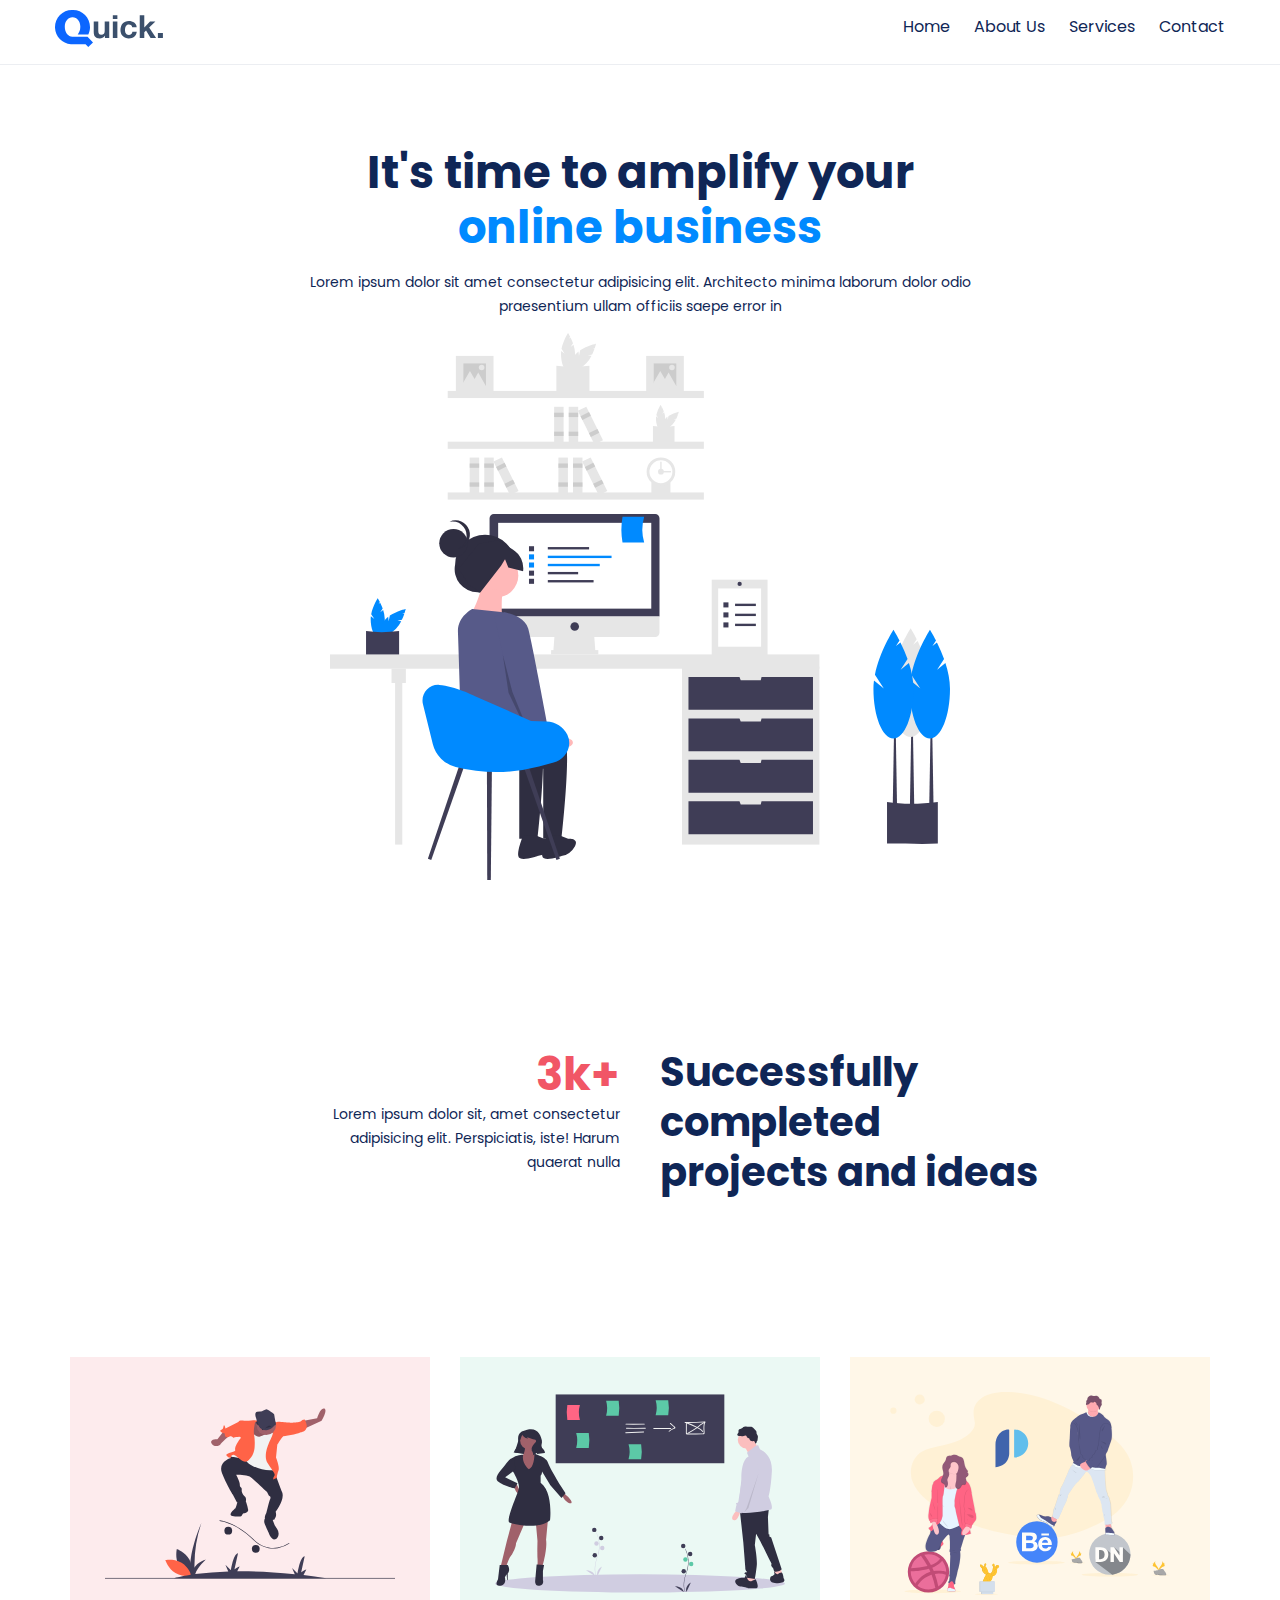
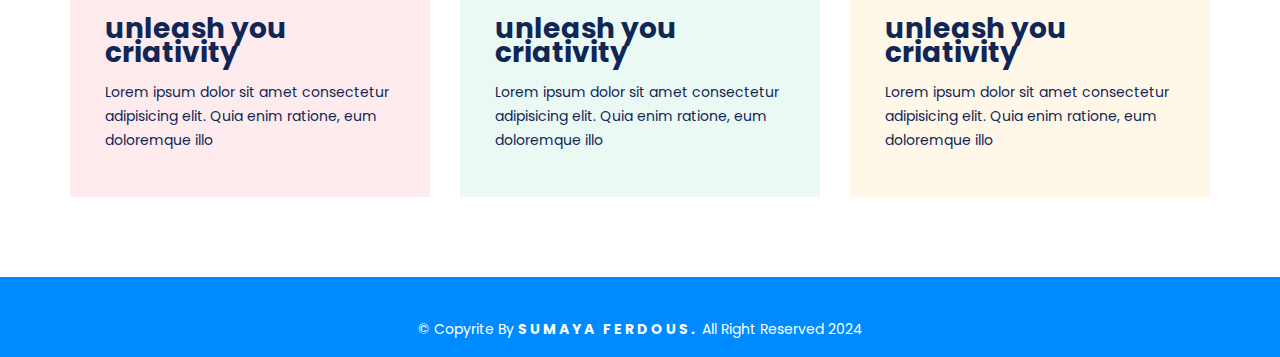
<file: index.html>
<!DOCTYPE html>
<html lang="en">
<head>
    <meta charset="UTF-8">
    <meta name="viewport" content="width=device-width, initial-scale=1.0">
    <title>Quick | Home</title>
    <!-- Google fonts -->
    <link href="https://fonts.googleapis.com/css2?family=Kanit:ital,wght@0,100;0,200;0,300;0,400;0,500;0,600;0,700;0,800;0,900;1,100;1,200;1,300;1,400;1,500;1,600;1,700;1,800;1,900&family=Poppins:ital,wght@0,100;0,200;0,300;0,400;0,500;0,600;0,700;0,800;0,900;1,100;1,200;1,300;1,400;1,500;1,600;1,700;1,800;1,900&family=Roboto:ital,wght@0,100;0,300;0,400;0,500;0,700;0,900;1,100;1,300;1,400;1,500;1,700;1,900&family=Rubik+Wet+Paint&display=swap" rel="stylesheet">
    <!-- Main CSS -->
     <link rel="stylesheet" href="assets/css/style.css">
     <!-- Responsive CSS -->
      <link rel="stylesheet" href="assets/css/responsive.css">
</head>
<body>

    <header class="header-area">
        <div class="container">
            <div class="row">
                <div class="header fix">
                    <div class="col-6 logo">
                        <a href="index.html">
                            <img src="assets/images/quick/dark.svg" alt="">
                        </a>
                    </div>
                    <div class="col-6 menu">
                        <ul >
                            <li><a href="index.html">home</a></li>
                            <li><a href="about.html">About us</a></li>
                            <li><a href="#">services</a></li>
                            <li><a href="contact.html">contact</a></li>
                        </ul>
                    </div>
                </div>
            </div>
        </div>
    </header>


   <!-- Banner Area Star -->
    <section class="banner-area pt-80 pb-80">
        <div class="container">
            <div class="row fix">
                <div class="col-12">
                    <div class="banner">
                    <h1>It's time to amplify your <br> <span>online business</span></h1>
                    <p>Lorem ipsum dolor sit amet consectetur adipisicing elit. Architecto minima laborum dolor odio <br>  praesentium ullam officiis saepe error in </p>
                    <img src="assets/images/quick/illustration-1.svg" alt="">
                    </div>
                </div>
            </div>
        </div>
    </section>
   <!-- Banner Area end -->

   <!-- Success rate area start -->
    <section class="success-area pt-80 pb-80">
        <div class="container">
            <div class="row fix">
                <div class="col-6">
                    <div class="success-left">
                        <h1>3k+</h1>
                        <p>Lorem ipsum dolor sit, amet consectetur <br> adipisicing elit. Perspiciatis, iste! Harum <br> quaerat nulla </p>
                    </div>
                </div>
                <div class="col-6">
                    <div class="success-right">
                        <h1>Successfully <br> completed <br> projects and ideas</h1>
                    </div>
                </div>
            </div>
        </div>
    </section>
   <!-- Success rate area end -->

   <!-- Feature Ares start -->
    <section class="feature-area pt-80 pb-80">
        <div class="container">
            <div class="row fix">
                <div class="col-4">
                    <div class="single-feature feature-bg-1">
                        <img src="assets/images/quick/illustration-5.svg" alt="">
                        <h1>unleash you criativity</h1>
                        <p>Lorem ipsum dolor sit amet consectetur adipisicing elit. Quia enim ratione, eum doloremque illo</p>
                    </div>
                </div> 
                <div class="col-4">
                    <div class="single-feature feature-bg-2">
                        <img src="assets/images/quick/illustration-6.svg" alt="">
                        <h1>unleash you criativity</h1>
                        <p>Lorem ipsum dolor sit amet consectetur adipisicing elit. Quia enim ratione, eum doloremque illo </p>
                    </div>
                </div> 
                <div class="col-4">
                    <div class="single-feature feature-bg-3">
                        <img src="assets/images/quick/illustration-7.svg" alt="">
                        <h1>unleash you criativity</h1>
                        <p>Lorem ipsum dolor sit amet consectetur adipisicing elit. Quia enim ratione, eum doloremque illo</p>
                    </div>
                </div>
            </div>
        </div>
    </section>
   <!-- Feature Ares end -->

   <!-- Footer area start -->

   <footer class="footer-area">
    <div class="container">
        <div class="row">
            <div class="col-12">
                <p>&copy copyrite by <span>Sumaya Ferdous.</span> all right reserved 2024</p>
            </div>
        </div>
    </div>
   </footer>

   <!-- Footer area end -->


</body>
</html>
</file>
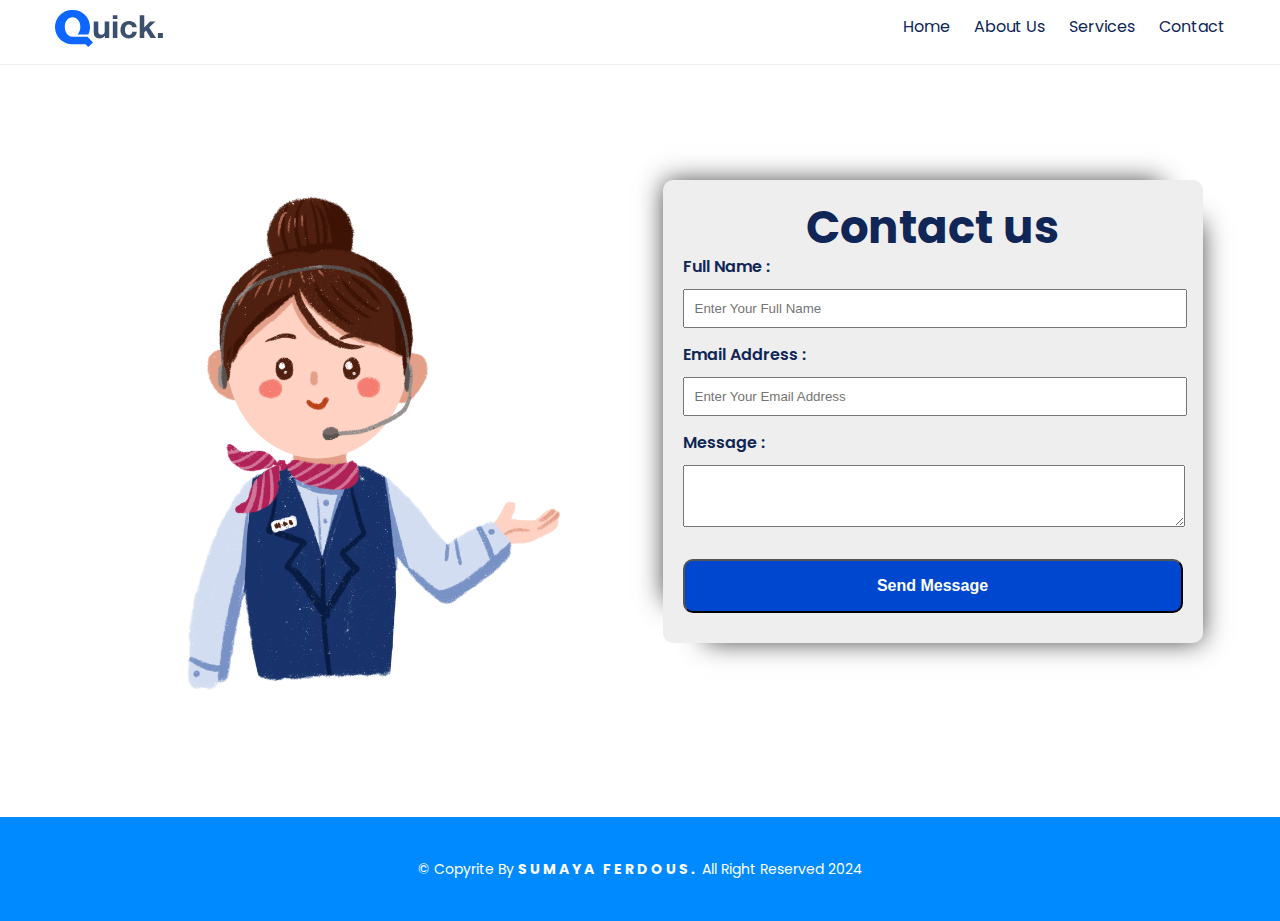
<file: contact.html>
<!DOCTYPE html>
<html lang="en">
<head>
    <meta charset="UTF-8">
    <meta name="viewport" content="width=device-width, initial-scale=1.0">
    <title>Quick | About</title>
    <!-- Google fonts -->
    <link href="https://fonts.googleapis.com/css2?family=Kanit:ital,wght@0,100;0,200;0,300;0,400;0,500;0,600;0,700;0,800;0,900;1,100;1,200;1,300;1,400;1,500;1,600;1,700;1,800;1,900&family=Poppins:ital,wght@0,100;0,200;0,300;0,400;0,500;0,600;0,700;0,800;0,900;1,100;1,200;1,300;1,400;1,500;1,600;1,700;1,800;1,900&family=Roboto:ital,wght@0,100;0,300;0,400;0,500;0,700;0,900;1,100;1,300;1,400;1,500;1,700;1,900&family=Rubik+Wet+Paint&display=swap" rel="stylesheet">
    <!-- Main CSS -->
     <link rel="stylesheet" href="assets/css/style.css">
     <!-- Responsive CSS -->
      <link rel="stylesheet" href="assets/css/responsive.css">
</head>
<body>

    <header class="header-area">
        <div class="container">
            <div class="row">
                <div class="header fix">
                    <div class="col-6 logo">
                        <a href="index.html">
                            <img src="assets/images/quick/dark.svg" alt="">
                        </a>
                    </div>
                    <div class="col-6 menu">
                        <ul >
                            <li><a href="index.html">home</a></li>
                            <li><a href="about.html">About us</a></li>
                            <li><a href="#">services</a></li>
                            <li><a href="contact.html">contact</a></li>
                        </ul>
                    </div>
                </div>
            </div>
        </div>
    </header>

    <!-- Contact Form -->
     <section class="contact-form pt-80 pb-80">
        <div class="container">
            <div class="row fix">
                <div class="contact">
                    <div class="col-6">
                        <img src="assets/images/contact.png" alt="">
                    </div>
                    <div class="col-6">
                        <div class="reg-form-inner">
                            <h1>Contact us</h1>
                            <div class="form-contant">
                                <label for="">full name :</label>
                                <input class="contant-width" type="text" placeholder="enter your full name">
                            </div>
                            <div class="form-contant">
                                <label for="">email address :</label>
                                <input class="contant-width" type="email" placeholder="enter your email address">
                            </div>
                            <div class="form-contant">
                                <label for="">message :</label>
                                <textarea name="" id="" rows="4" cols="50"></textarea>
                            </div>
                            <div class="form-control">
                                <input type="submit" value="send message" class="btn">
                            </div>
                         </div>
                    </div>
                </div>
            </div>
        </div>
     </section>


   <!-- Footer area start -->

   <footer class="footer-area">
    <div class="container">
        <div class="row fix">
            <div class="col-12">
                <p>&copy copyrite by <span>Sumaya Ferdous.</span> all right reserved 2024</p>
            </div>
        </div>
    </div>
   </footer>

   <!-- Footer area end -->


</body>
</html>
</file>
<file: assets/css/style.css>
/* 1 .Common codes */
*{
    padding: 0;
    margin: 0;
}
body{
    font-size: 14px;
    line-height: 24px;
    font-family: "Poppins", sans-serif;
    color: #0F2656;
}
a{
    text-decoration: none;
}
ul{
    list-style: none;
}
.pt-80{
    padding-top: 80px;
}
.pb-80{
    padding-bottom: 80px;
}
.container{
    width: 1170px;
    margin: 0 auto;
}
.row{
    width: 100%;
}
/* Fixing overflow */
.fix:before, .fix:after{
    content: "";
    display: table;
    clear: both;
}

/* 2. Grid */
.col-1{
    width: 8.33%;
    float: left;
}
.col-2{
    width: 16.67%;
    float: left;
}
.col-3{
    width: 25%;
    float: left;
}
.col-4{
    width: 33.33%;
    float: left;
}
.col-5{
    width: 41.67%;
    float: left;
}
.col-6{
    width: 50%;
    float: left;
}
.col-7{
    width: 58.33%;
    float: left;
}
.col-8{
    width: 8.33%;
    float: left;
}
.col-9{
    width: 75%;
    float: left;
}
.col-10{
    width: 83.33%;
    float: left;
}
.col-11{
    width: 91.67%;
    float: left;
}
.col-12{
    width: 100%;
    float: left;
}


/* 3. Header area */
.header-area {
	width: 100%;
	border-bottom: 1px solid #ECEEF2;
	padding: 10px 0;
}
.logo a{
    display: block;
}
.menu{
  text-align: right;
}
.menu li {
	display: inline-block;
    margin-left: 20px;
    margin-top: 5px;
}
.menu li a{
    font-size: 16px;
    text-transform: capitalize;
    color:#0F2656 ;
}

 /* 4. Banner Area */
.banner{
    width: 100%;
    text-align: center;
}
.banner h1 {
	font-size: 45px;
	line-height: 55px;
	color: #0F2656;
}
.banner span{
    color: #008AFF;
}
.banner p{
    padding: 15px 0;
}
.banner img{
    width: 53%;
} 

/* Success rate area */
.success-left{
    text-align: right;
    margin-right: 20px;
}
.success-left h1{
    font-size: 45px;
	line-height: 55px;
	color: #F15666;
}
.success-right {
    margin-left: 20px;
}
.success-right h1{
    font-size: 40px;
	line-height: 50px;
	color: #0F2656;
}


/* Feature Area */
.single-feature{
    margin: 0 15px;
    padding: 35px;
}
.single-feature h1 {
	padding: 15px 0;
}
.single-feature p{
    padding-bottom: 10px;
}
.single-feature img {
	width: 100%;
	height: 203px;
	text-align: center;
}
.feature-bg-1{
    background-color: #FDEBED;
}
.feature-bg-2{
    background-color: #EBF9F4;
}
.feature-bg-3{
    background-color: #FFF7E8;
} 

/* Footer Area */
.footer-area{
    background-color: #008AFF;
    padding: 40px;
}
.footer-area p{
    text-align: center;
    color: #fff;
    text-transform: capitalize;
}
.footer-area span{
    text-transform: uppercase;
    font-weight: bold;
    letter-spacing: 3px;
}




/* About Page  */

.about-img img{
    width: 100%;
}
.about-content{
    padding: 0 35px;
}
.about-content h1{
    font-size: 45px;
	line-height: 55px;
	color: #0F2656;
    margin-bottom: 25px;
}
.about-content span{
	color: #008AFF;
}
.about-content p{
    padding: 15px 0;
    color: #333;
}
.about-content h4 {
	font-size: 24px;
	font-weight: 600;
	padding-top: 15px;
	line-height: 34px;
	color: #333;
}
.about-content-list i{
    background-color: #008AFF;
    font-size: 24px;
    color: #fff;
    height: 50px;
    width: 50px;
    line-height: 50px;
    text-align: center;
    border-radius: 50%;
    margin-right: 15px;
    cursor: pointer;
}
.about-content-list i:hover{
    border-radius: 0;
    transition: .3s ease-in;
}
.about-content-list p {
	font-size: 18px;
	line-height: 28px;
}

/* Contact Page */

.contact img{
    width: 100%;
}
.reg-form-inner{
    width: 500px;
    margin: 35px auto;
    background-color: #eee;
    padding: 20px;
    box-shadow: 20px 20px 25px -22px #333,
                 -20px -20px 25px -22px #333;
    border-radius: 10px;
}
.reg-form-inner h1{
    text-align: center;
    font-size: 45px;
	line-height: 55px;
	color: #0F2656;
}
.form-contant{
    margin-bottom: 15px;
}
.form-contant label{
    text-transform: capitalize;
    display: block;
    font-size: 16px;
    font-weight: 600;
    margin-bottom: 10px;
}
.form-contant input{
    padding: 10px;
    outline: none;  
    width: 96%; 
}
.form-contant input::placeholder{
    text-transform: capitalize;
}
textarea{
    width: 100%;
    outline: none;
}
.btn {
	text-transform: capitalize;
	padding: 16px 30px;
	font-size: 16px;
	font-weight: 600;
	margin: 10px auto;
    background-color: #0047CF;
    color: #fff;
    width: 100%;
    border-radius: 10px;
}
.btn:hover{
    background-color: #333;
    color: #fff;
    transition: .4s;
}
</file>
<file: assets/css/responsive.css>
/* CSS media queries for : Galaxy fold screen resolution : 279px to 319px */
@media (min-width : 279px) and (max-width : 319px) {
    .container {
        width: 90%;
        margin: 0 auto;
    }
    .pt-80{
        padding-top: 15px;
    }  
    .pb-80{
        padding-bottom: 15px;
    }
    body{
        font-size: 9px;
        line-height: 18px;
    }    
    /* 2. Grid */
    .col-4{
        width: 100%;
        float: left;
    }
    .col-6{
        width: 100%;
        float: left;
    }
    .col-12{
        width: 100%;
        float: left;
    }
    .logo{
        text-align: center;
    }
    .menu{
        text-align: center;
    }
    .menu li{
        margin-left: 5px;
    }
    .menu li a{
        font-size: 10px;
    }
    .banner h1 {
        font-size: 20px;
        line-height: 30px;
    }
    .banner p{
        padding: 5px;
    }
    .banner img{
        width: 50%;
    }
    .success-left{
        text-align: center;
    }
    .success-right {
        margin-left: 0;
    }
    .success-left h1{
        font-size: 20px;
        line-height: 30px;
    } 
    .success-right h1 {
        font-size: 20px;
        line-height: 30px;
        text-align: center;
        margin-top: 5px;
    }
    .single-feature h1 {
        padding: 2px 0;
    }
    .single-feature{
        padding: 5px;
        text-align: center;
        margin-bottom: 3px;
    }
    .single-feature img {
        width: 100%;
    }
    .footer-area {
        padding: 20px 2px;
    }

    /* About Page */
    .about-img {
        text-align: center;
    }
    .about-img img{
        width: 90%;
        margin-bottom: 10px;
    }
    .about-content h1 {
        font-size: 20px;
        line-height: 30px;
        margin-bottom: 10px;
    }
    .about-content h4 {
        font-size: 12px;
        font-weight: 600;
        padding-top: 5px;
        line-height: 24px;
    }
    .about-content-list p {
        font-size: 14px;
        line-height: 25px;
    }
    .about-content p {
        padding: 5px 0;
    }
    .about-content-list i {
        font-size: 18px;
        height: 40px;
        width: 40px;
        line-height: 40px;
        border-radius: 50%;
        margin-right: 10px;
    }

    /* Contact page */
    .reg-form-inner {
        width: 400px;
    }

}


/* --- Device : Most of the Smartphone Mobiles (portrait)
   --- Screen : 320px to 479px
*/
 
@media (min-width : 320px) and (max-width : 480px){
    .container {
        width: 90%;
        margin: 0 auto;
    }
    .pt-80{
        padding-top: 20px;
    }  
    .pb-80{
        padding-bottom: 20px;
    }
    body{
        font-size: 10px;
        line-height: 20px;
    }
    /* 2. Grid */
    .col-4{
        width: 100%;
        float: left;
    }
    .col-6{
        width: 100%;
        float: left;
    }
    .col-12{
        width: 100%;
        float: left;
    }
    .logo{
        text-align: center;
    }
    .menu{
        text-align: center;
    }
    .menu li{
        margin-left: 10px;
    }
    .menu li a{
        font-size: 11px;
    }
    .banner h1 {
        font-size: 25px;
        line-height: 1.7rem;
    }
    .banner p{
        padding: 10px;
    }
    .banner img{
        width: 60%;
    }
    .success-left{
        text-align: center;
    }
    .success-right {
        margin-left: 0;
    }
    .success-left h1{
        font-size: 25px;
        line-height: 1.7rem;
    } 
    .success-right h1 {
        font-size: 25px;
        line-height: 1.7rem;
        text-align: center;
        margin-top: 10px;
    }
    .single-feature h1 {
        padding: 5px 0;
    }
    .single-feature{
        padding: 8px;
        text-align: center;
        margin-bottom: 5px;
    }
    .single-feature img {
        width: 100%;
    }
    .footer-area {
        padding: 10px 0px;
    }

    /* About Page */
    .about-img {
        text-align: center;
    }
    .about-img img{
        width: 90%;
        margin-bottom: 15px;
    }
    .about-content h1 {
        font-size: 22px;
        line-height: 32px;
        margin-bottom: 15px;
    }
    .about-content h4 {
        font-size: 14px;
        font-weight: 600;
        padding-top: 5px;
        line-height: 26px;
    }
    .about-content-list p {
        font-size: 14px;
        line-height: 25px;
    }
    .about-content p {
        padding: 10px 0;
    }
    .about-content-list i {
        font-size: 18px;
        height: 40px;
        width: 40px;
        line-height: 40px;
        margin-right: 10px;
    }
    /* Contact page */
    .reg-form-inner {
        width: 230px;
    }
    .reg-form-inner h1{
        font-size: 25px;
        line-height: 35px;
    }
    .form-contant{
        margin-bottom: 5px;
    }
    .form-contant label{
        font-size: 11px;
        margin-bottom: 5px;
    }
    .form-contant input{
        padding: 5px;
    }
    .form-contant input::placeholder{
        font-size: 9px;
    }
    .btn {
        padding: 10px 0;
        font-size: 12px;
        margin: 5px auto;
    }

}


/* --- Device : Low Resolution Tablets, Mobiles (Landscape)
   --- Screen : 480px to 767px
*/

@media (min-width : 481px) and (max-width : 767px){
    .container {
        width: 90%;
        margin: 0 auto;
    }
    .pt-80{
        padding-top: 25px;
    }  
    .pb-80{
        padding-bottom: 25px;
    }
    body{
        font-size: 11px;
        line-height: 21px;
    }
    /* 2. Grid */
    .col-4{
        width: 100%;
        float: left;
    }
    .col-6{
        width: 100%;
        float: left;
    }
    .col-12{
        width: 100%;
        float: left;
    }
    .logo{
        text-align: center;
    }
    .menu{
        text-align: center;
    }
    .menu li{
        margin-left: 20px;
    }
    .menu li a{
        font-size: 12px;
    }
    .banner h1 {
        font-size: 27px;
        line-height: 37px;
    }
    .banner p{
        padding: 15px;
    }
    .banner img{
        width: 70%;
    }
    .success-left{
        text-align: center;
    }
    .success-right {
        margin-left: 0;
    }
    .success-left h1{
        font-size: 27px;
        line-height: 37px;
    } 
    .success-right h1 {
        font-size: 27px;
        line-height: 37px;
        text-align: center;
        margin-top: 15px;
    }
    .single-feature h1 {
        padding: 10px 0;
    }
    .single-feature{
        padding: 15px;
        text-align: center;
        margin-bottom: 10px;
    }
    .single-feature img {
        width: 100%;
    }
    .footer-area {
        padding: 25px 5px;
    }
    /* About Page */
    .about-img {
        text-align: center;
    }
    .about-img img{
        width: 90%;
        margin-bottom: 20px;
    }
    .about-content h1 {
        font-size: 24px;
        line-height: 34px;
        margin-bottom: 20px;
    }
    .about-content h4 {
        font-size: 14px;
        padding-top: 5px;
        line-height: 26px;
    }
    .about-content-list p {
        font-size: 14px;
        line-height: 25px;
    }
    .about-content p {
        padding: 10px 0;
    }
    .about-content-list i {
        font-size: 18px;
        height: 40px;
        width: 40px;
        line-height: 40px;
        border-radius: 50%;
        margin-right: 10px;
    }

    /* Contact page */
    .reg-form-inner {
        width: 400px;
    }
}


/* --- Device : Tablets, Ipads (portrait)
   --- Screen : 768px to 1024px
*/
@media (min-width : 768px) and (max-width : 1024px){
    .container {
        width: 85%;
        margin: 0 auto;
    }
    .pt-80{
        padding-top: 30px;
    }  
    .pb-80{
        padding-bottom: 30px;
    }
    /* 2. Grid */
    .col-4{
        width: 100%;
        float: left;
    }
    .col-6{
        width: 100%;
        float: left;
    }
    .col-12{
        width: 100%;
        float: left;
    }
    .logo{
        text-align: center;
    }
    .menu{
        text-align: center;
    }
    .menu li{
        margin-left: 25px;
    }
    .menu li a{
        font-size: 14px;
    }
    .banner h1 {
        font-size: 30px;
        line-height: 40px;
    }
    .banner p{
        padding: 20px;
    }
    .banner img{
        width: 80%;
    }
    .success-left{
        text-align: center;
    }
    .success-right {
        margin-left: 0;
    }
    .success-left h1{
        font-size: 30px;
        line-height: 40px;
    } 
    .success-right h1 {
        font-size: 30px;
        line-height: 40px; font-size: 29px;
        line-height: 39px;
        text-align: center;
        margin-top: 15px;
    }
    .single-feature h1 {
        padding: 10px 0;
    }
    .single-feature{
        padding: 20px;
        text-align: center;
        margin-bottom: 15px;
    }
    .single-feature img {
        width: 100%;
    }
    .footer-area {
        padding: 30px 10px;
    }
}

/* ------------------------------------------------------------------------ */
/* --- Device : Laptops, Desktops
   --- Screen : 1025px to 1280px
*/
@media (min-width : 1025px) and (max-width : 1280px){
    /* .container{
        width: 80%;
        margin: 0 auto;
    }
    .pt-80{
        padding-top: 40px;
    }  
    .pb-80{
        padding-bottom: 40px;
    }
    .banner img{
        width: 90%;
    }
    .banner h1 {
        font-size: 35px;
        line-height: 45px;
    }
    .success-right h1 {
        font-size: 35px;
        line-height: 45px;
    }
    .success-left h1 {
        font-size: 35px;
        line-height: 45px;
    }
    .single-feature h1 {
        padding: 10px 0;
    }
    .single-feature p {
        padding-bottom: 0px;
    }
    .single-feature img {
        height: 203px;
    }
    .single-feature {
        margin: 0 5px;
        padding: 11px;
    }
    .footer-area {
        padding: 35px 15px;
    } */
}

/* 
  ---Device = Desktops
  ---Screen = 1281px to higher resolution desktops
*/
@media (min-width : 1281px){
    /* .container{
        width: 80%;
        margin: 0 auto;
    }
    .pt-80{
        padding-top: 45px;
    }  
    .pb-80{
        padding-bottom: 45px;
    }
    .banner img{
        width: 95%;
    }
    .banner h1 {
        font-size: 37px;
        line-height: 47px;
    }
    .success-right h1 {
        font-size: 37px;
        line-height: 47px;
    }
    .success-left h1 {
        font-size: 37px;
        line-height: 47px;
    }
    .single-feature h1 {
        padding: 15px 0;
    }
    .single-feature p {
        padding-bottom: 0px;
    }
    .single-feature img {
        height: 203px;
    }
    .single-feature {
        margin: 0 10px;
        padding: 11px;
    }
    .footer-area {
        padding: 40px 20px;
    } */
}
</file>
